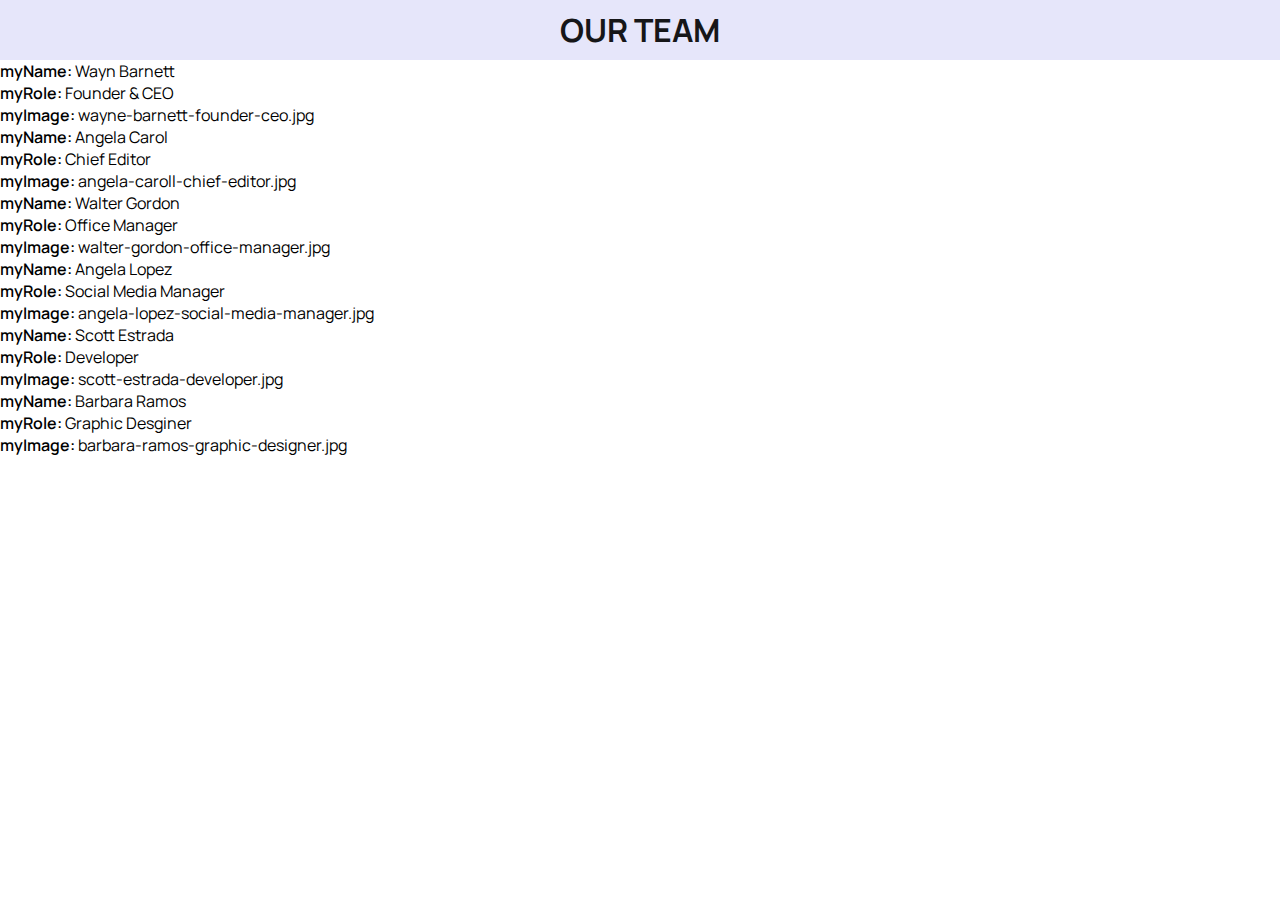
<file: index.html>
<!DOCTYPE html>
<html lang="it">
<head>
    <meta charset="UTF-8">
    <meta http-equiv="X-UA-Compatible" content="IE=edge">
    <meta name="viewport" content="width=device-width, initial-scale=1.0">

    <link rel="stylesheet" href="css/style.css">
    <link rel="preconnect" href="https://fonts.googleapis.com">
    <link rel="preconnect" href="https://fonts.gstatic.com" crossorigin>
    <link href="https://fonts.googleapis.com/css2?family=Manrope:wght@400;600;800&display=swap" rel="stylesheet">

    <title>Our Team</title>
</head>
<body>
    <header>
        <h1>OUR TEAM</h1>
    </header>
    <main>
        <div></div>
    </main>
    
<script type="text/javascript" src="js/script.js"></script>
</body>
</html>
</file>
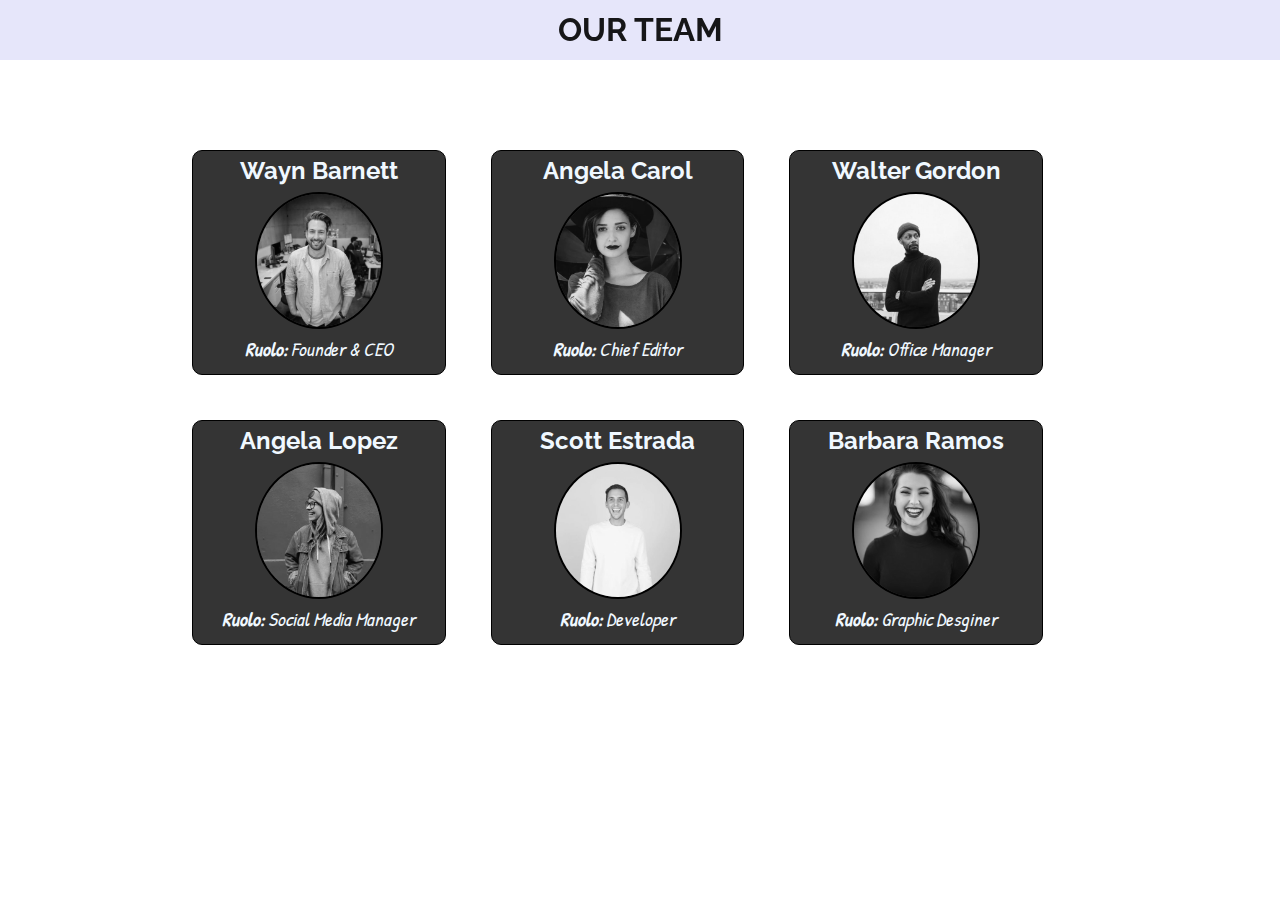
<file: BONUS/index.html>
<!DOCTYPE html>
<html lang="it">
<head>
    <meta charset="UTF-8">
    <meta http-equiv="X-UA-Compatible" content="IE=edge">
    <meta name="viewport" content="width=device-width, initial-scale=1.0">

    <link rel="stylesheet" href="css/style.css">
    <link rel="preconnect" href="https://fonts.googleapis.com">
    <link rel="preconnect" href="https://fonts.gstatic.com" crossorigin>
    <link href="https://fonts.googleapis.com/css2?family=Raleway:wght@400;600&display=swap" rel="stylesheet">

    <link rel="preconnect" href="https://fonts.googleapis.com">
    <link rel="preconnect" href="https://fonts.gstatic.com" crossorigin>
    <link href="https://fonts.googleapis.com/css2?family=Patrick+Hand&display=swap" rel="stylesheet">

    <title>Our Team BONUS</title>
</head>
<body>
    <header>
        <h1>OUR TEAM</h1>
    </header>
    <main>
        <div class="flex">
        </div>
    </main>
    
<script type="text/javascript" src="js/script.js"></script>
</body>
</html>
</file>
<file: css/style.css>
*{
    margin: 0;
    padding: 0;
    box-sizing: border-box;
}

body{
    font-family: 'Manrope', sans-serif;
}

header{
    height: 60px;
    line-height: 60px;
    background-color: lavender;
}

h1{
    text-align: center;
    opacity: 0.9;
}

.border-bottom-padding{
    border-bottom: 1.5px solid black;
    padding: 5px 0;
}

.font-weight-600{
    font-weight: 600;
}
</file>
<file: BONUS/css/style.css>
* {
    margin: 0;
    padding: 0;
    box-sizing: border-box;
}

body {
    font-family: 'Raleway', sans-serif;
}

.flex{
    display: flex;
    justify-content: center;
    flex-wrap: wrap;
}

header {
    height: 60px;
    line-height: 60px;
    background-color: lavender;
}

main{
    margin-top: 10vh;
}

h1 {
    text-align: center;
    opacity: 0.9;
}

img{
    width: 10vw;
    border-radius: 50%;
    border: 2px solid black;
    filter: grayscale(1);
}

img:hover{
    filter: none;
    cursor: pointer;
    border: 2px solid aliceblue;
}

div.flex{
    width: 70vw;
    margin: 0 auto;
}

span,
h2{
    color: aliceblue;
}

.border-bottom-padding {
    border-bottom: 1.5px solid black;
    padding: 5px 0;
}

.font-weight-600 {
    font-weight: 600;
}

.my-little-container{
    width: calc((100% / 3) - 5vh);
    border: 1px solid black;
    border-radius: 10px;
    padding: 5px;
    background-color: rgba(30, 30, 30, 0.9);
    margin-bottom: 5vh;
    margin-right: 5vh;
    display: flex;
    flex-direction: column;
    align-items: center;
    justify-content: center;
}

div.my-little-container:hover{
    background-color: rgb(26, 25, 25);
}

.my-little-container > *{
    margin-bottom: 7px;
}

.different-font{
    font-family: 'Patrick Hand', cursive;
    font-size: 1.2rem;
    font-style: italic;
}
</file>
